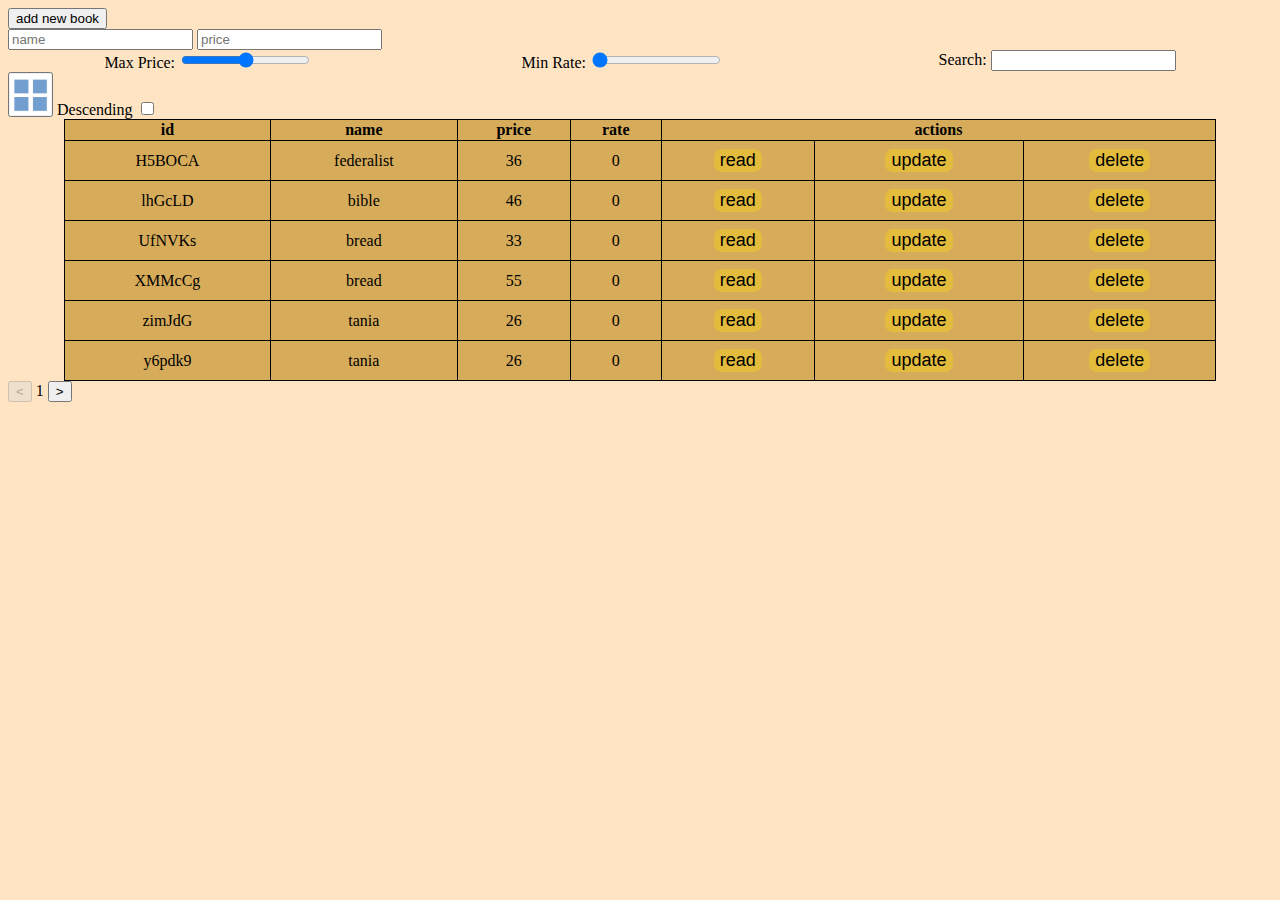
<file: projects/book-shop/index.html>
<!DOCTYPE html>
<html lang="en">

<head>
    <meta charset="UTF-8">
    <meta http-equiv="X-UA-Compatible" content="IE=edge">
    <meta name="viewport" content="width=device-width, initial-scale=1.0">
    <link rel="stylesheet" href="./style/style.css">
    <title>book-shop</title>
</head>

<body onload="onInit()">
    <form onsubmit="onAddBook(event)">
    <button> add new book</button><br>
    <input type="text" name="add-name" placeholder="name"/>
    <input type="number" name="add-price" placeholder="price"/>
</form>

    <section class="filters-container">
        <label>
            max price:
            <input type="range" min="0" max="300" value="50" class="filter-price-range"
                onchange="this.title=this.value;onSetFilterBy({maxPrice: this.value})" />
        </label>
        <label>
            Min rate:
            <input type="range" min="0" max="10" value="0" class="filter-rate-range"
                onchange="this.title=this.value;onSetFilterBy({minRate: this.value})" />
        </label>
        <lable>
            search:
            <input type="text" value="" class="filter-txt" onkeyup="onSetFilterBy({txt: this.value})" />
        </lable>
    </section>
    <button class = "presentation" onclick="onPresentationChange()"><img src="./img/cards-presentation.jpg" this.title="change to cards view"></button>
    <label>
        Descending
        <input class="sort-desc" type="checkbox" oninput="onSetSorting()" />
        </label>
    <section class="books-container">
  
</section>

    <button class="prev-page" onClick="onPrevPage()"><</button>
    <a class="page-link">1</a>
    <button class="next-page" onClick="onNextPage()">></button>
    <section class="read-modal">

        
        <input class="rate-choose" type="number" oninput="onUpdateRate()" min="0" max="10" value="0" step="1">

        <h4 class="tId"></h4>
        <h4 class="tName"></h4>
        <h4 class="tPrice"></h4>
        <p class="tImg">
        <p></p>
        <button class=close-modal-btn onclick="onCloseBookModal(this)"> close details</button>
    </section>
    <!-- <section class="add-book-modal">
       <input type="text" value="name">
       <input type="text" value="name">
    </section> -->
    <script src="./js/services/utils-service.js"> </script>
    <script src="./js/services/storage-service.js"> </script>
    <script src="./js/services/book-service.js"> </script>
    <script src="./js/book-controller.js"> </script>
</body>

</html>
</file>
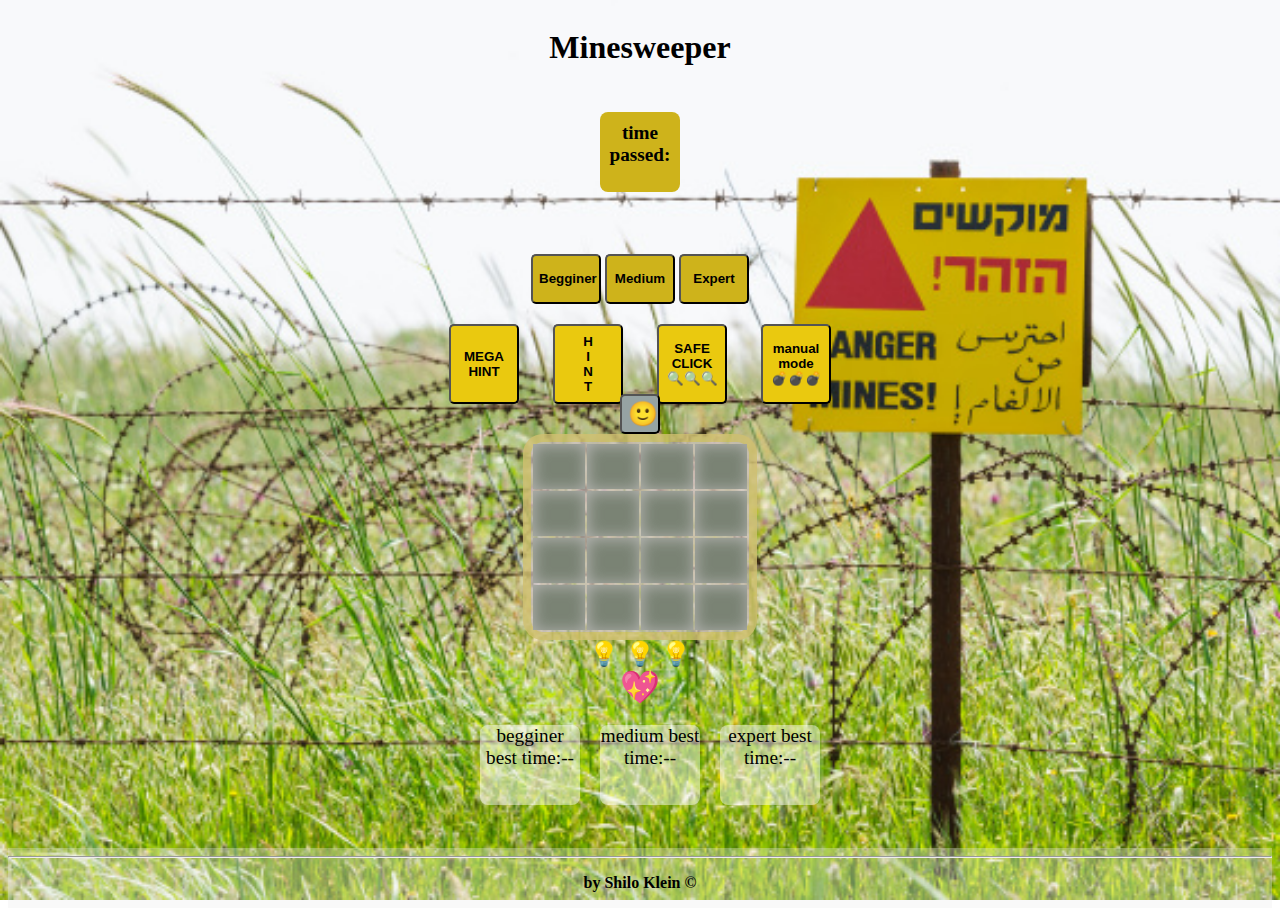
<file: projects/mine-sweeper/index.html>
<html>


<head>
    <link rel="stylesheet" href="style/style.css">
    <!-- <link rel="stylesheet" href="darkMode/dark.css"> -->
</head>

<body onload='onInitGame()'>
    <H1>Minesweeper</H1>

    <!-- dark mode in devilopment -->
    <!-- <div class="dark-mode">
        <p>dark mode</p>
        <label class="switch">
            <input onclick="onToggleDarkMode()" type="checkbox">
            <span class="slider"></span>
        </label>
    </div> -->


    <div class="timer">time passed:<br><span class="minutes"></span><span class="seconds"></span></div><br>

    </div>
    <div class="btns-container">
        <div calss='lvl-btns'>
            <button class="level-btn" id="begginer" onclick="onLevelChoose(this)">Begginer</button>
            <button class="level-btn" id="medium" onclick="onLevelChoose(this)">Medium</button>
            <button class="level-btn" id="expert" onclick="onLevelChoose(this)">Expert</button><br>
        </div>
        <div class="special-btns">
            <button class="mega-hint big-btn" onclick="onMegaHintClick()">MEGA HINT</button>
            <button class="hint big-btn" onclick="onHintClick()">H<br>I<br>N<br>T</button>
            <button class="safe-click big-btn" onclick="onSafeClick()">SAFE CLICK 🔍🔍🔍</button> 
            <!-- <button class="undo big-btn" onclick="onUndoClick()">UNDO on dev</button>
            <button class="7-boom big-btn" onclick="on7BoomClick()">7 BOOM on dev</button> -->
            <button class="manual-mine big-btn" onclick="onManualClick()">manual mode 💣💣💣</button>
        </div>
         <!-- <div class="special-btns">
           
        </div> -->
    </div>
    <button class="restart-btn" onclick="restart();">🙂</button>
    
    
    
    <div class="board"></div>

    <div class="hint-sign"> 💡 💡 💡 </div>

    <div class="lives">💖</div>
    <div class="best-time-container">
        <p class="best begginer-best">begginer best time:</p>
        <p class="best medium-best">medium best time:</p>
        <p class="best expert-best">expert best time:</p>
    </div>

  

    <script src="utils.js"></script>
    <script src="buildGame.js"></script>
    <script src="special-btns.js"></script>
    <script src="main.js"></script>
    <!-- <script src="darkMode/dark_mode.js"></script> -->

    <footer>
        <hr>
        <p>by Shilo Klein &copy;</p>
    </footer>
</body>

</html>
</file>
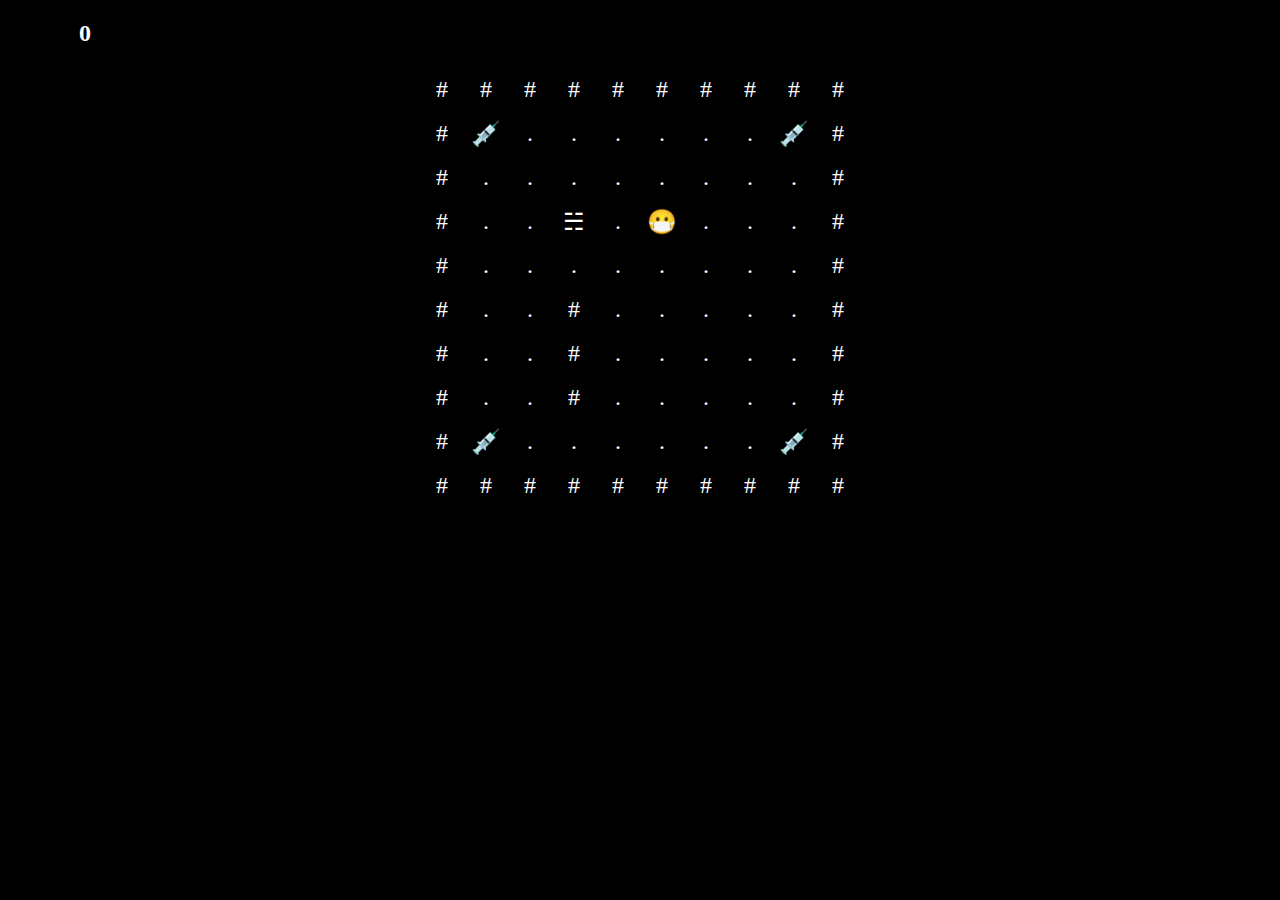
<file: projects/pacman/index.html>
<!DOCTYPE html>
<html lang="en">

<head>
    <meta charset="UTF-8">
    <meta name="viewport" content="width=device-width, initial-scale=1.0">
    <meta http-equiv="X-UA-Compatible" content="ie=edge">
    <title>Document</title>
    <link rel="stylesheet" href="css/app.css">
</head>

<body onload="init()" onkeyup="movePacman(event)">

    <h2>Score: <span>0</span></h2>
    <div>
        <div class="modal">
            <button onclick="onNewGame()">Play Again</button>
            <h2>you have won</h2>
        </div>
        <div class="board-container"></div>
    </div>
    <script src="js/utils.js"></script>
    <script src="js/game.js"></script>
    <script src="js/pacman.js"></script>
    <script src="js/ghost.js"></script>
</body>

</html>
</file>
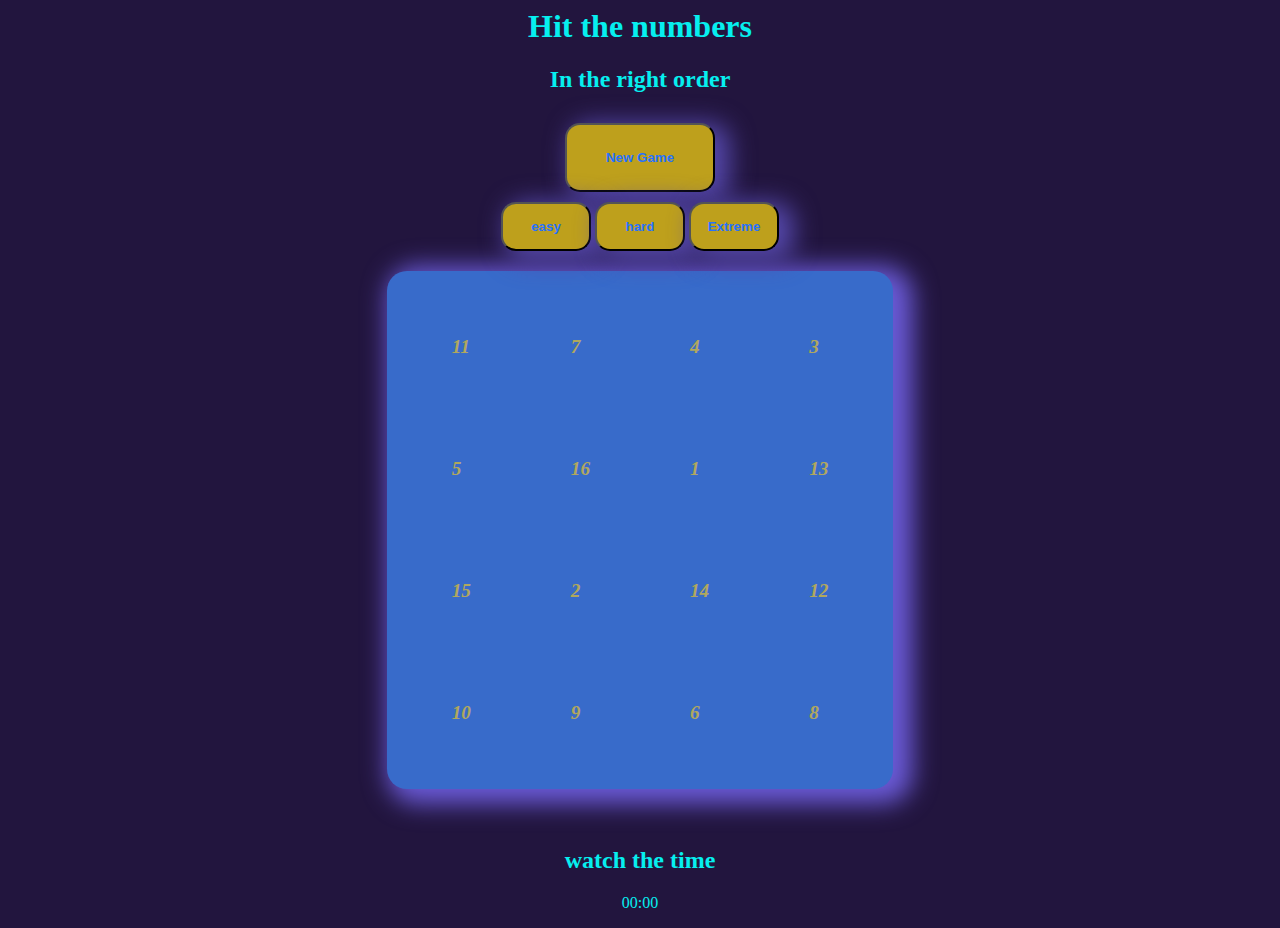
<file: projects/touch-nums/index.html>
<html>

<head>
    <title>press the buttons</title>
    <link rel="stylesheet" href="style.css">
</head>

<body onload="init()">
    <h1>Hit the numbers</h1>
    <h2>In the right order</h2>

    <button class="new-game button" onclick="onNewGame()" >New Game</button><br>
    <button class="level button" id="16" onclick="onlevelChoise(this)">easy</button>
    <button class="level button" id="25" onclick="onlevelChoise(this)">hard</button>
    <button class="level button" id="36" onclick="onlevelChoise(this)">Extreme</button>

    <table class="board">
    </table>
    <div><br>
        <h2>watch the time</h2>
        <div class="wrapper">
            <p><span id="seconds">00</span>:<span id="tens">00</span></p>
            <p class="best-time"></p>
          </div>

    <script src="main.js"></script>
    <script src="util.js"></script>
</body>

</html>
</file>
<file: projects/book-shop/style/style.css>
* {
    box-sizing: border-box
}

body {
    background-color: bisque;
    box-sizing: border-box;
    overflow-x: hidden;

}

.filters-container {
    display: flex;
    flex-direction: row;
    justify-content: center;
    /* align-items: center; */
    /* flex-wrap: wrap; */
    text-transform: capitalize;

}

.filters-container label {
    width: 33%;
    /* height: 33.333%; */
    /* max-width: 40%;
    min-width: 60px; */
}

.filters-container input {
    /* max-width: 100px; */
    min-width: 30px;
}

.presentation {
    height: 45px;
    width: 45px;
    padding: 0px;
}

.presentation img {
    width: 100%;
    height: 100%;
}
.books-container{
    margin: auto;
    width: 90vw;
    background-color:rgb(214, 171, 90);
}
table {
    border-collapse: collapse;
    border: 1px solid black;
    width: 100%;
    height: 100%;
    text-align: center;
}

tr {
    border: 1px solid black;
}

th {
    border: 1px solid black;
}

td {
    border: 1px solid black;
    height: 40px;
}
td button{
    font-size: large;
    background-color: #e3bc3d;
    border-radius: 8px;
    border: 0px;
}
 button:hover {
    background-color: #e2bf4f;
     color:rgb(134, 54, 54)
}
.header-sorter:hover{
    cursor: pointer;
    background-color: #e3bc3d;
}

.cards {
    width: 90%;
    height: 100%;
    display: flex;
    flex-wrap: wrap;
    justify-content:space-evenly;
    align-items: center;
}

.card {
    width: 25%;
    height: 55%;
    min-width: 60px;
    min-height: 100px;
    background-color: #f5d997;
    margin: 4px;
    display: flex;
    flex-direction: column;
    justify-content: space-evenly;
    align-items: center;
    font-size: large;

}


.cover {
    width: 80%;
    height: 50%;
    max-width: 200px;
    max-height: 300px;
    min-width: 50px;
    min-height: 80px;
    ;
}

.details {
    display: flex;
    flex-direction: column;
    justify-content: space-around;
    align-items: center;

    width: 100%;
    height: 4em;
}
.details h5{
    margin: 1px;
}

.actions {
    display: flex;
    flex-direction: column;
    justify-content: space-evenly;
    align-items: center;
}

.cards img {
    width: 100%;
    height: 100%;
}

.actions button {

    font-size: large;
    background-color: #e2bf4f;
     color:rgb(0, 0, 0);
    border-radius: 8px;
    border: 0px;
}

.card button:hover {
    background-color: #fec714;
     color:rgb(134, 54, 54)
}

.read-modal {
    background-color: burlywood;
    min-width: 50vw;
    min-height: 90vh;
    border-radius: 8px;
    position: absolute;
    left: 150%;
    top: 0px;
    transition: 0.6s;


}

.read-modal.open {
    position: absolute;
    text-align: center;
    left: 50%;
    top: 0px;
    transition: 0.6s;
}

.read-modal img {
    height: 120px;
}

.quantity-number {
    display: inline;
    border: 1px solid grey;
    padding: 4px 0px;
}

.quantity-number input {
    border: none;
    padding: 5x 10px;
}

.quantity-number button {
    background-color: grey;
    border: none;
    padding: 6px 10px;
}

.i {
    display: inline-block;
}
</file>
<file: projects/mine-sweeper/style/style.css>
body {
    text-align: center;
    background-image: url(mine.jpeg);
    background-repeat: no-repeat;
    background-size: cover;
    background-attachment: fixed;
    display: flex;
    align-items: center;
    justify-content: center;
    flex-direction: column;
    min-height: 100vh;
}



.board {
    border-radius: 20px;
    /* display: inline;  */
    
}

table {
    margin: auto;
    border-radius: 20px;
    border: solid 8px rgba(216, 195, 32, 0.4);
    background-color: rgba(199, 188, 188, 0.7);
}

.cell {
    width: 45px;
    height: 45px;
    min-width: 50px;
    min-height: 50px;
    background-color: rgb(122, 131, 116);
    text-align: center;
    box-shadow: inset 1px 1px 15px rgba(196, 193, 193, 0.796);
    transition: 0.3s;
    display: table-cell;
    user-select: none;
    text-align: center;
}

.cell:hover {
    box-shadow: inset 1px 1px 10px gold;
    transition: 0.2s;
}

.cell span {
    visibility: hidden;
    position: absolute;
    /* color:blue; */
}

.clicked {
    box-shadow: inset 1px 1px 15px rgba(64, 63, 63, 0.796);
    
    color: rgb(44, 44, 102);
}

.timer {
    height: 70px;
    width: 80px;
    background-color: rgb(206, 179, 27);
    margin: auto;
    padding-top: 10px;
    font-weight: bold;
    font-size: larger;
    text-align: center;
    border-radius: 8px;
    
}

.timer span {
    color: white;
}

.restart-btn {
    width: 40px;
    height: 40px;
    text-align: center;
    text-size-adjust: 50px;
    border-radius: 5px;
    background-color: rgb(150, 163, 163);
    font-size: x-large;
    margin-top: 30;
}

.btns-container {
    display: flex;
    flex-direction: column;
    justify-content: space-evenly;
    height: 130px;
}


button {
    background-color: rgb(206, 179, 27);
    margin-top: 20px;
    width: 70px;
    height: 50px;
    /* margin: 1px; */
    border-radius: 5px;
    font-weight: bold;
    transition: 0.3s;
    
}

button:hover {
    background-color: gold;
    cursor: pointer;
    box-shadow: 2px 2px 15px 5px gold;
}

.special-btns {
    display: flex;
    justify-content: space-evenly;
    align-items: center;
    width: 450px;
    margin: auto;
}
.lives {
    font-size: xx-large;
}

.hinted {
    box-shadow: 5px 5px 50px 5px gold;
    background-color: gold;
}

.hint-sign {
    font-size: x-large;
}

.big-btn {
    height: 80px;
    background-color: rgb(234, 201, 15);
}

.lvl-btns {
    display: flex;
    justify-content: center;
    align-items: center;
    width: 370px;
    margin: auto;
}



.best-time-container{
    display: flex;
}
.best{
    width: 100px;
    height: 80px;
    font-size: larger;
    margin-left: 20px;
    border-radius: 8px;
    background-color: #fff7;
}
footer {
    bottom: 0;
    background-color: #eee5;
    width: 100%;
    height: 60px;
    font-weight: 800;
    color: rgb(0, 0, 0);
    margin-top: auto;
}
</file>
<file: projects/pacman/css/app.css>
body {
  background-color: black;
  color:white;
}

.cell {
  width: 40px;
  height: 40px;
  text-align: center;
  font-size: 1.5em;
}

/* .formLine {
  margin:10px;
  padding:10px;
  background-color: cornflowerblue;
} */

.modal{
  margin:auto;
  width:50%;
  height:100px;
  background-color: rgb(255, 255, 255);
  text-align: center;
  /* position:absolute; */
  display:none;
}
.board-container{
  margin: auto;
}
table{
  margin: auto;
}
button{
  margin: auto;
}
h2{
  color: black;
}
h2 span{
  color: rgb(255, 255, 255);
}
</file>
<file: projects/touch-nums/style.css>
body {
    text-align: center;
    background-color: rgb(34, 21, 62);
    color: rgb(6, 239, 239);
}
h1:hover, h2:hover{
    /* background-color: black; */
    text-shadow: 10px 10px 25px rgb(84, 71, 169);
    transition: 0.3s;
}

.new-game{
 margin: 10px auto 10px auto;
 padding: 5px;
}
.board{
    margin:20px auto 20px auto;
    /* border: 1px solid black; */
    padding: 5px;
    border-collapse: collapse;
    background-color: rgb(56, 107, 202);
    border-radius: 20px;
    box-shadow: 10px 5px 25px 10px rgb(106, 90, 214) ;
}

.cell{
    /* border:solid 1px black ; */
    padding:35px;
    box-shadow: 0px 0px 25px 5px cornflowerblue ;
    border-radius: 20px;
    color: #e3c230;
    font-size: larger;
    font-weight: 700;
    font-style: oblique;
    border: 30px solid rgba(255,255,255,0);
    transition: 0.3s;
    opacity:0.7
}
.cell:hover{
    background-color:rgb(27, 83, 187) ;
    box-shadow: -5px 5px 10px 5px #e3c230;
    color: #ffd000;
    opacity:0.7

}
.pressed{
    filter:blur(2px)
    /* box-shadow: 0 0 10px 5px #534c2c; */
}
.pressed:hover{
    box-shadow: 0 0 10px 5px #5f1111;
    color: #5f1111;
}
.button{
    transition:0.3s;
    background-color: #bea01c ;
    color: rgb(39, 114, 253);
    border-radius: 15px;
    padding:15px;
    width:90px;
    font-weight: bold;
    box-shadow: 10px 5px 25px 5px rgb(84, 71, 169);
    cursor: pointer
}
.button:hover{
    background-color: #ffcd28 ;
    color: rgb(27, 92, 213);
    box-shadow: 10px 5px 45px 25px rgb(84, 71, 169)
}
.new-game{
    width:150px;
    /* height:25px; */
    padding:25px
    
}
</file>
